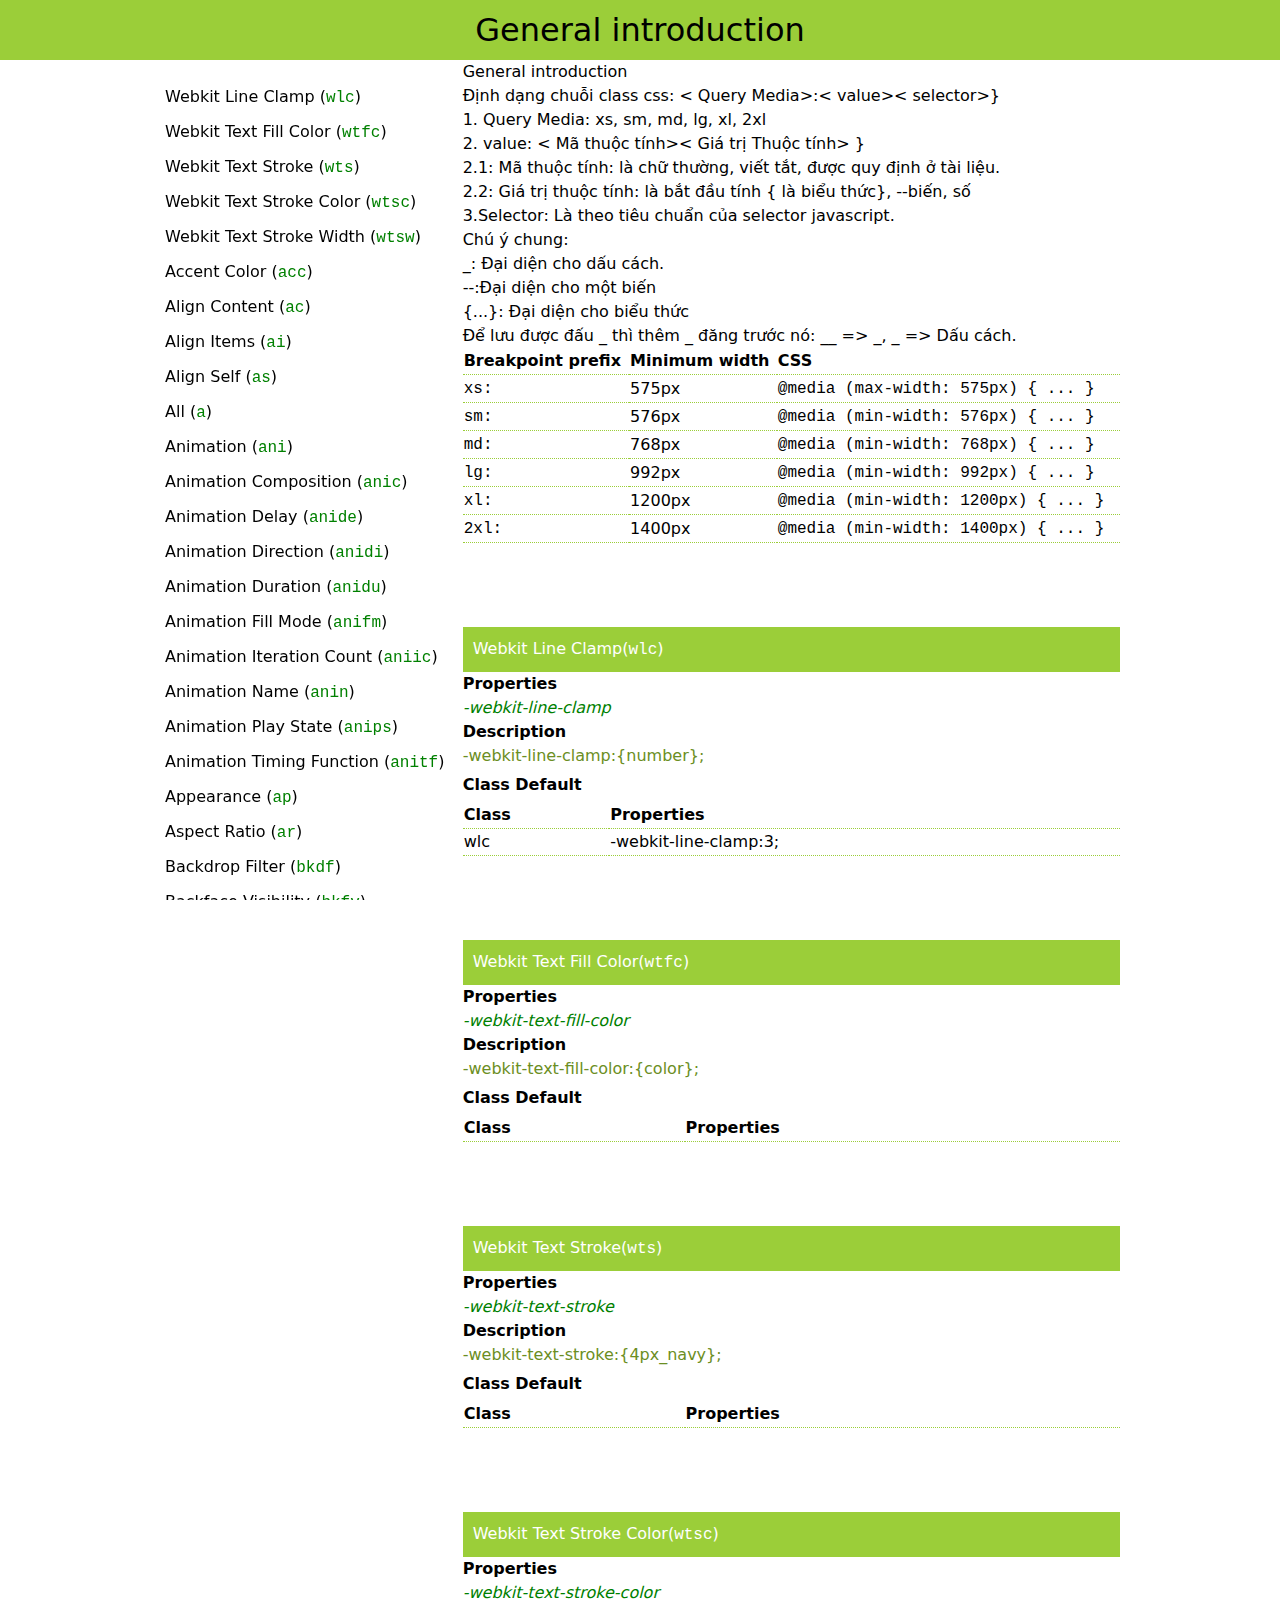
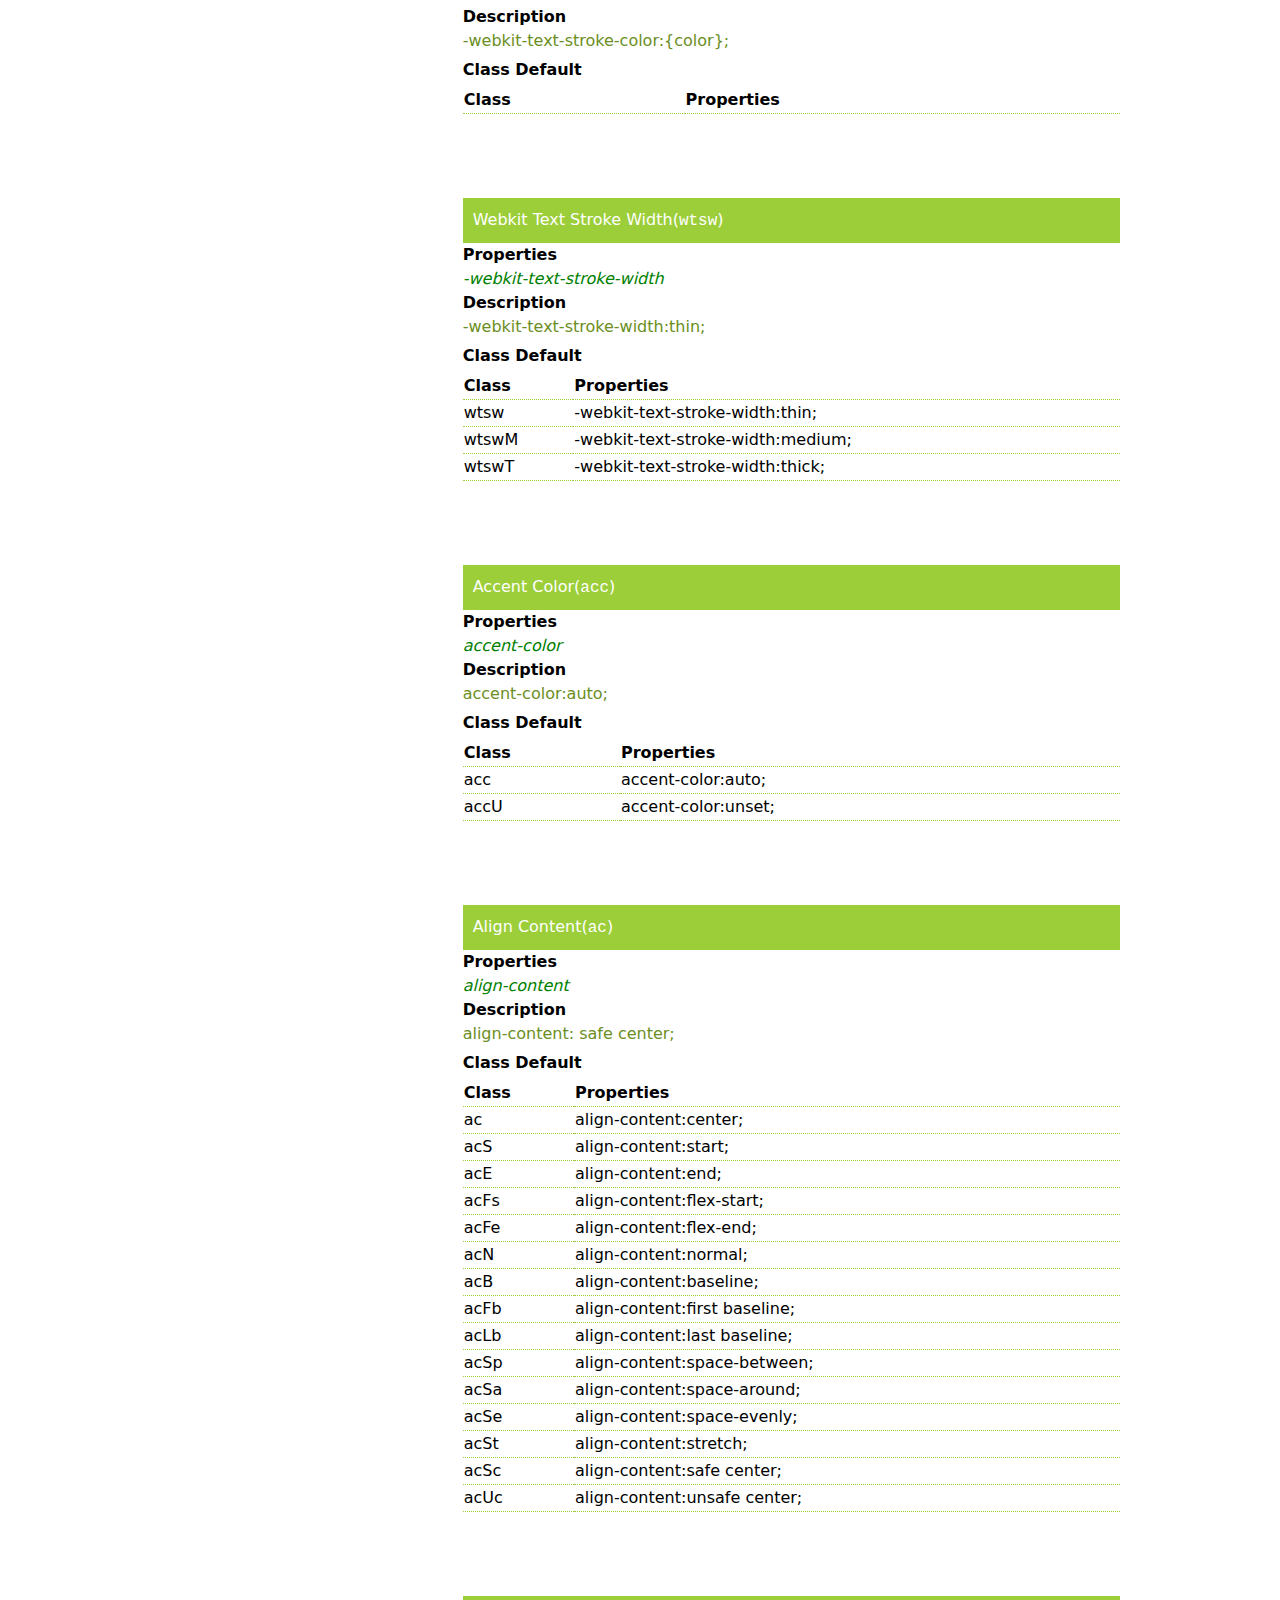
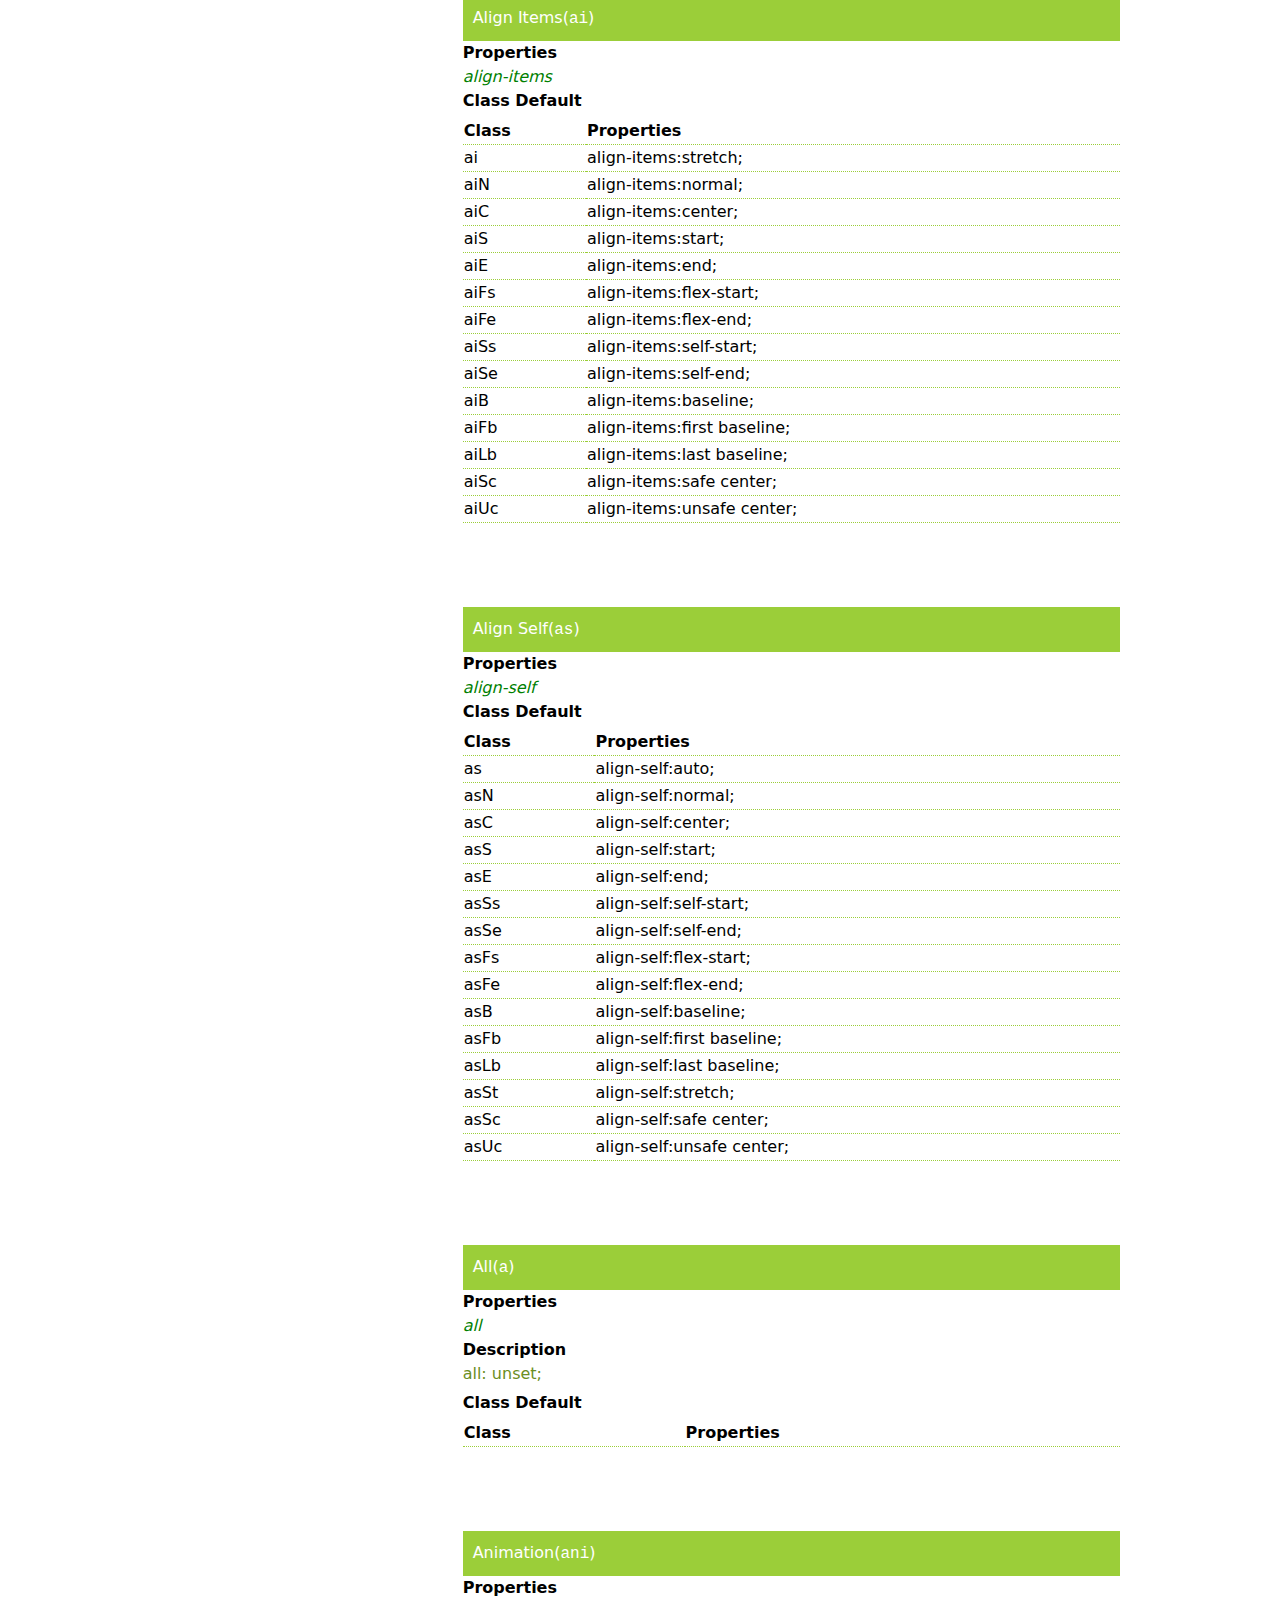
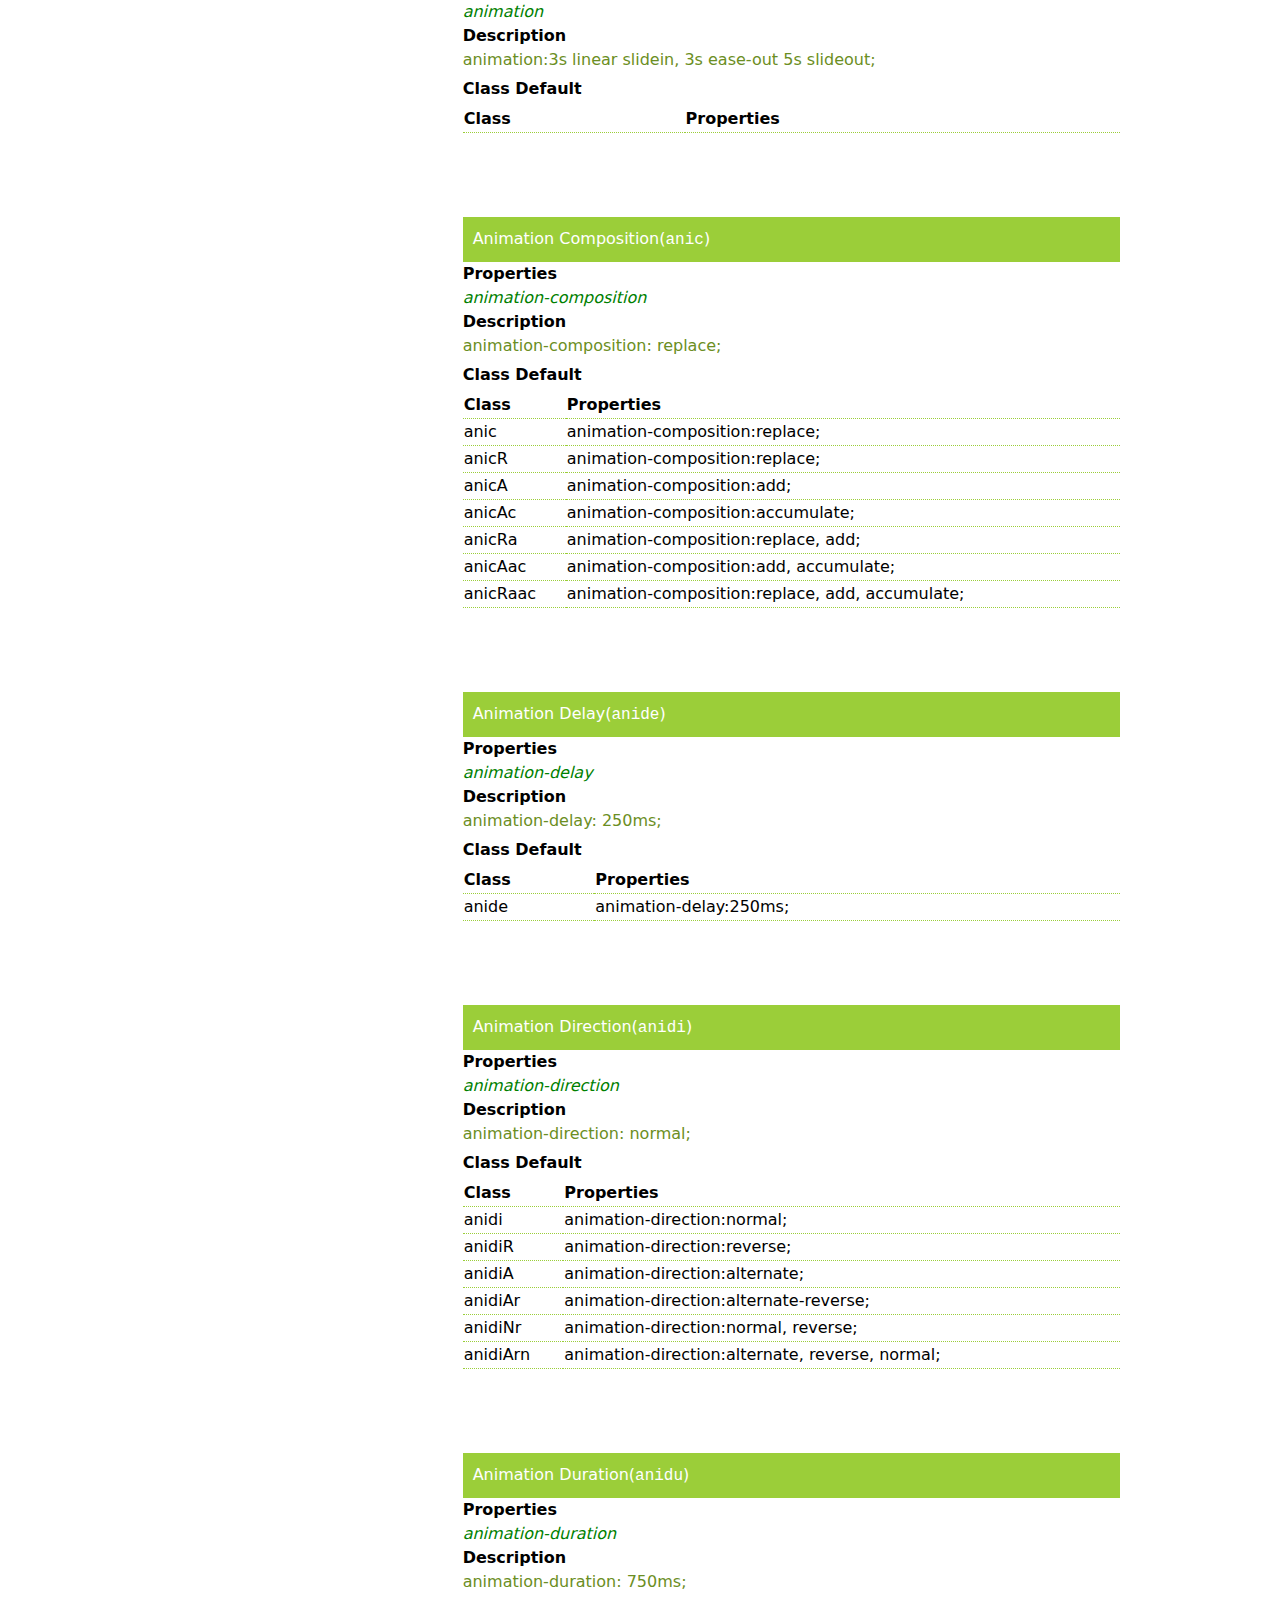
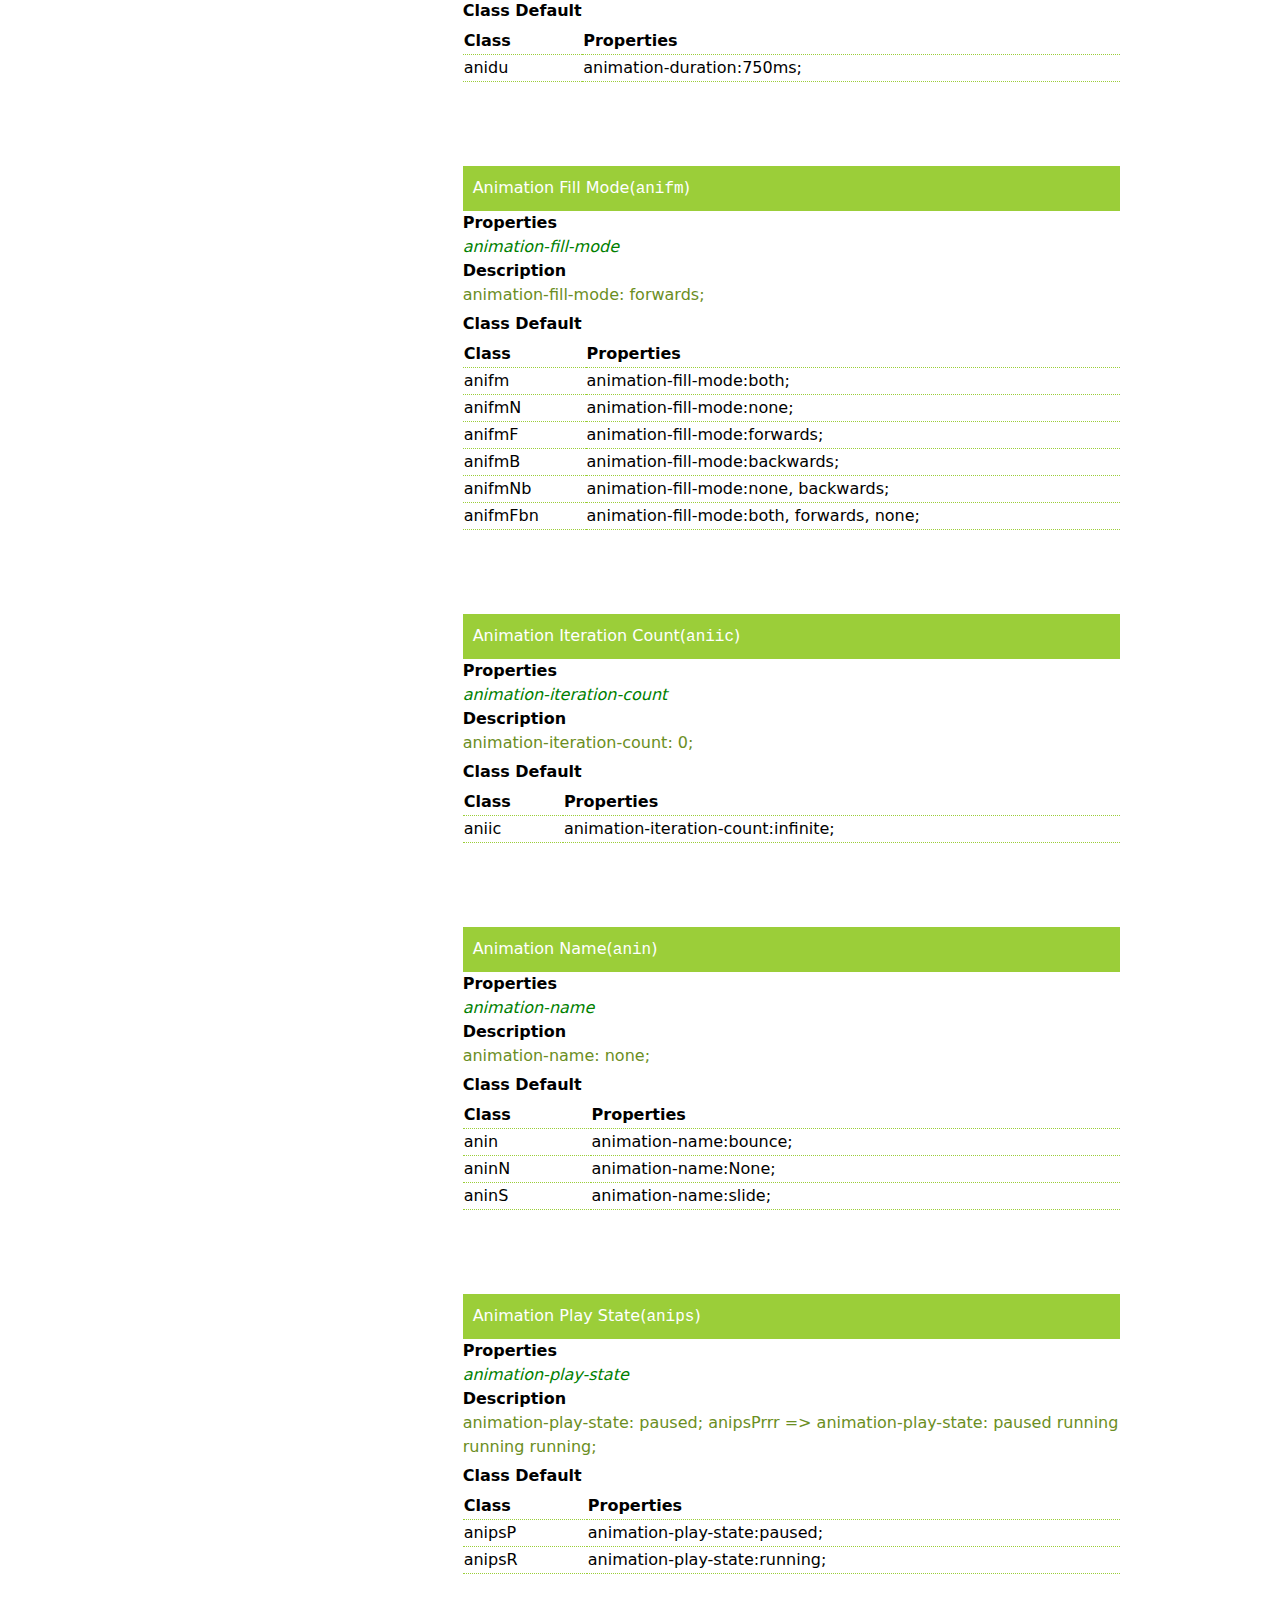
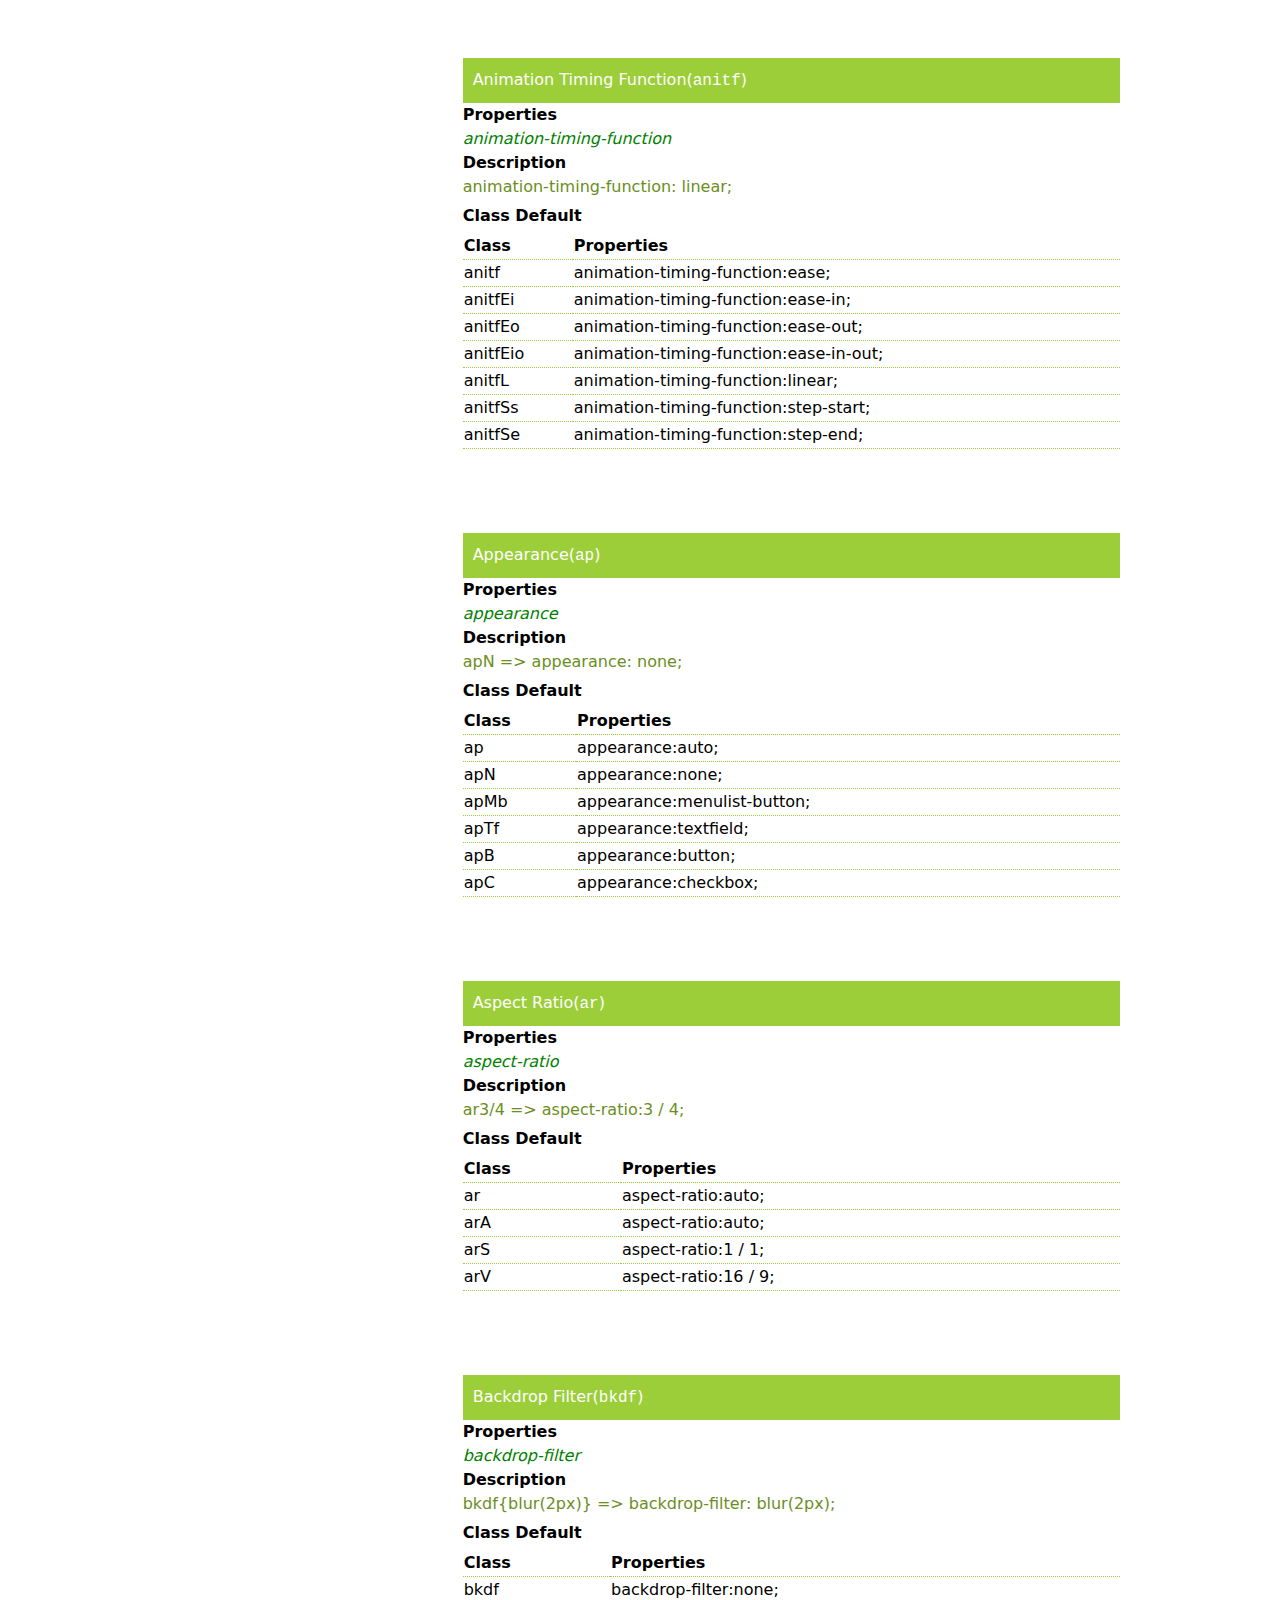
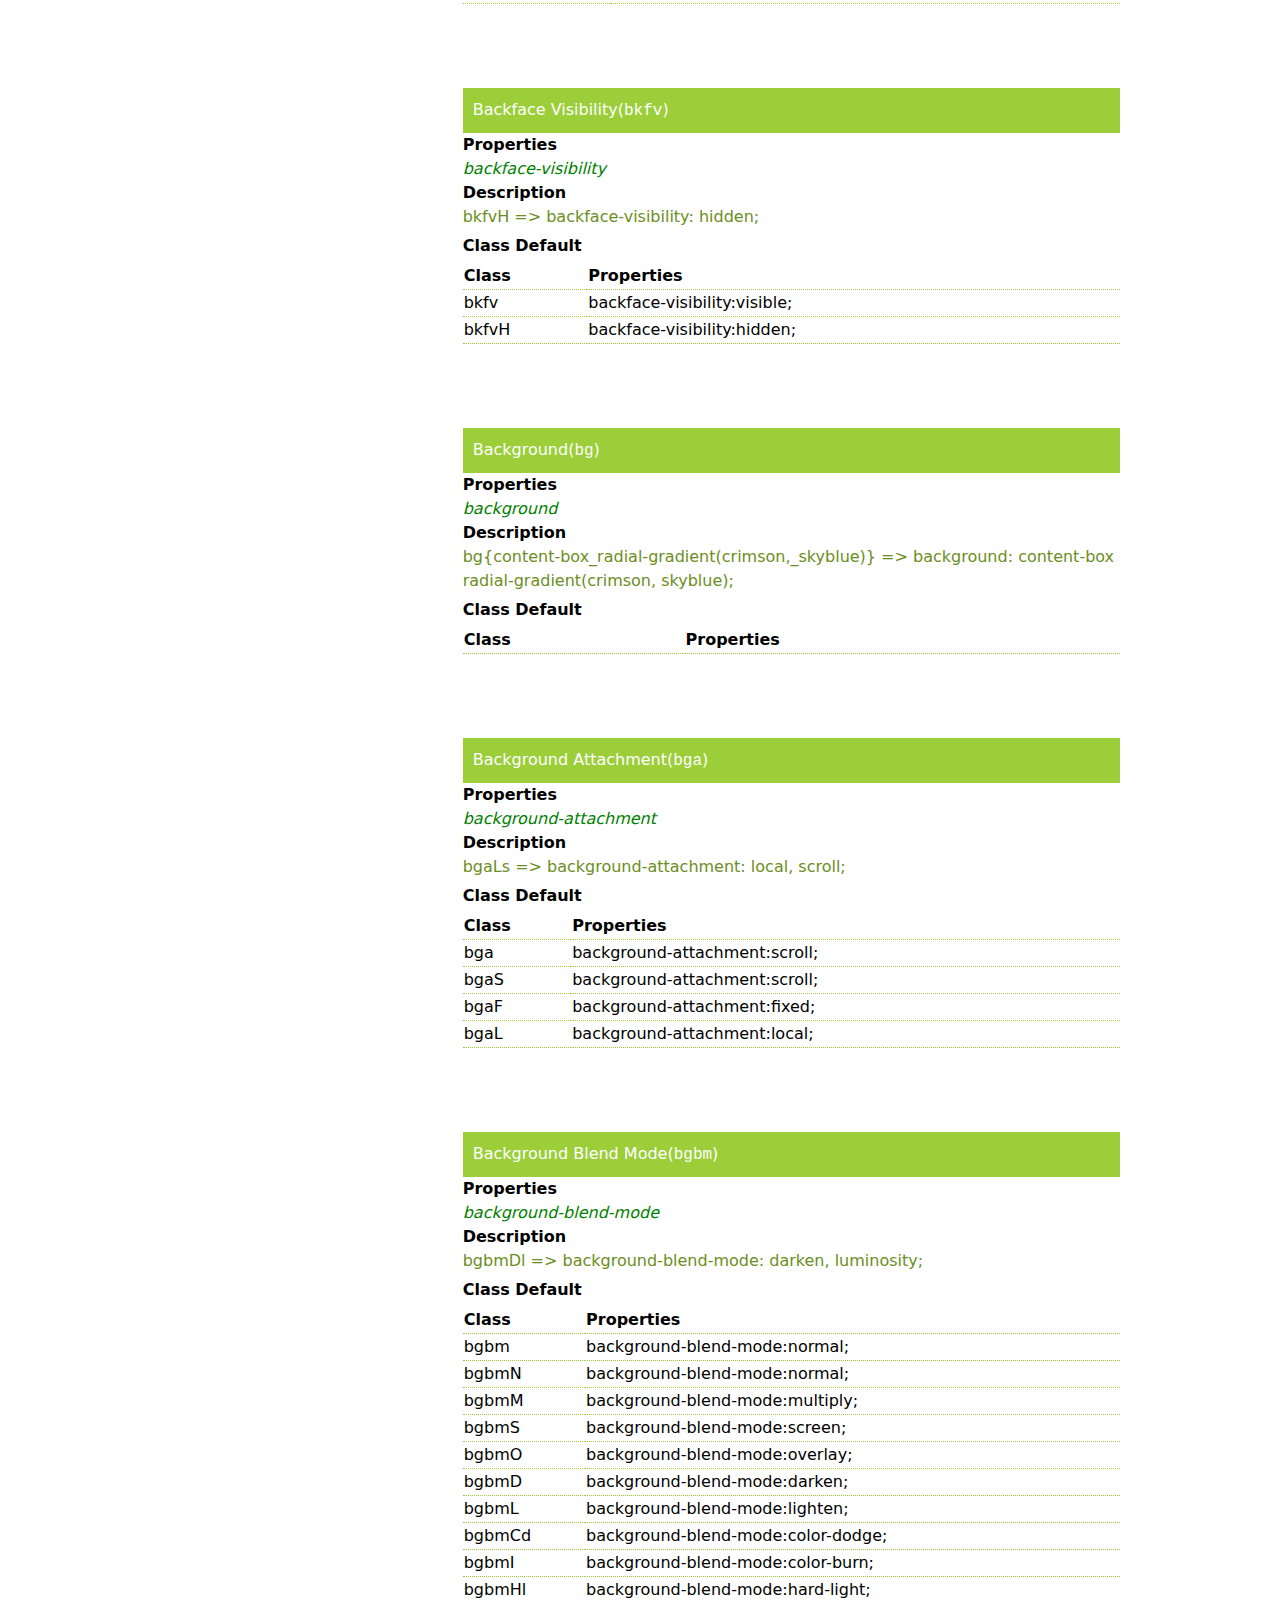
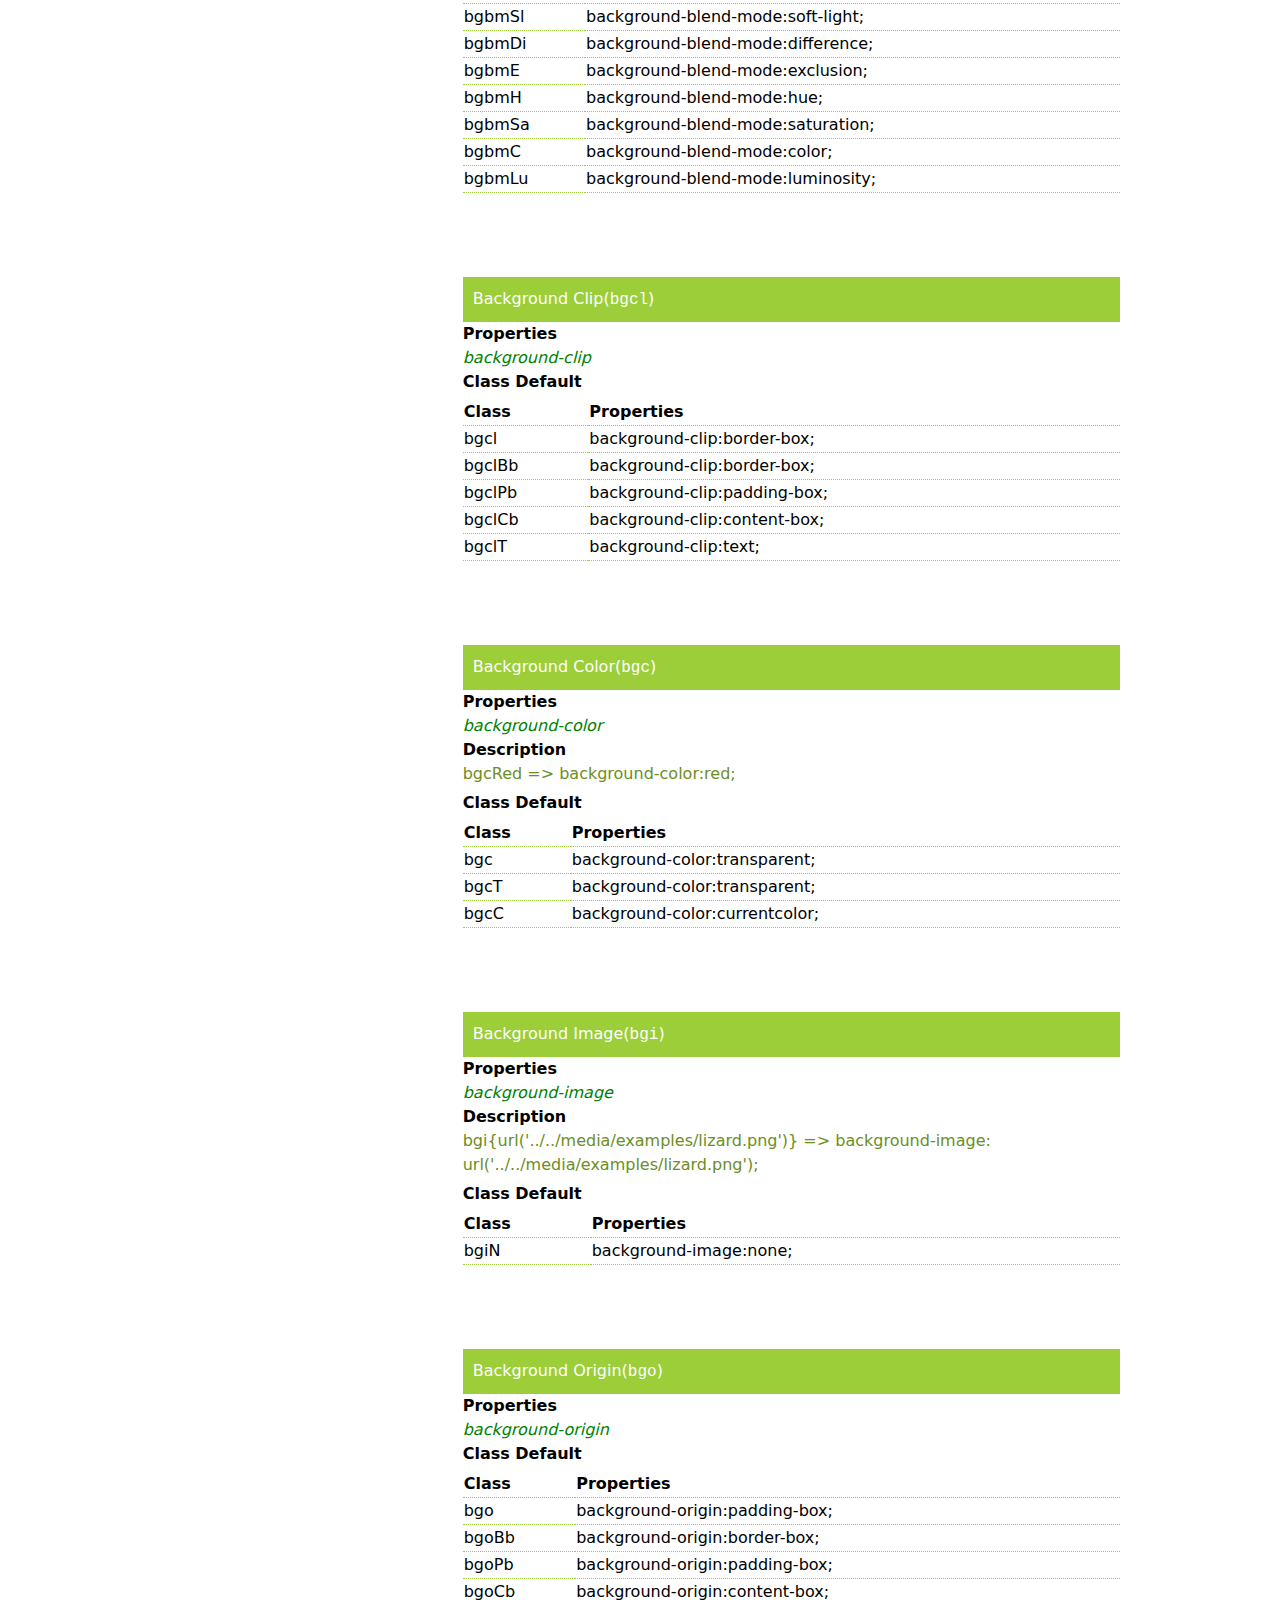
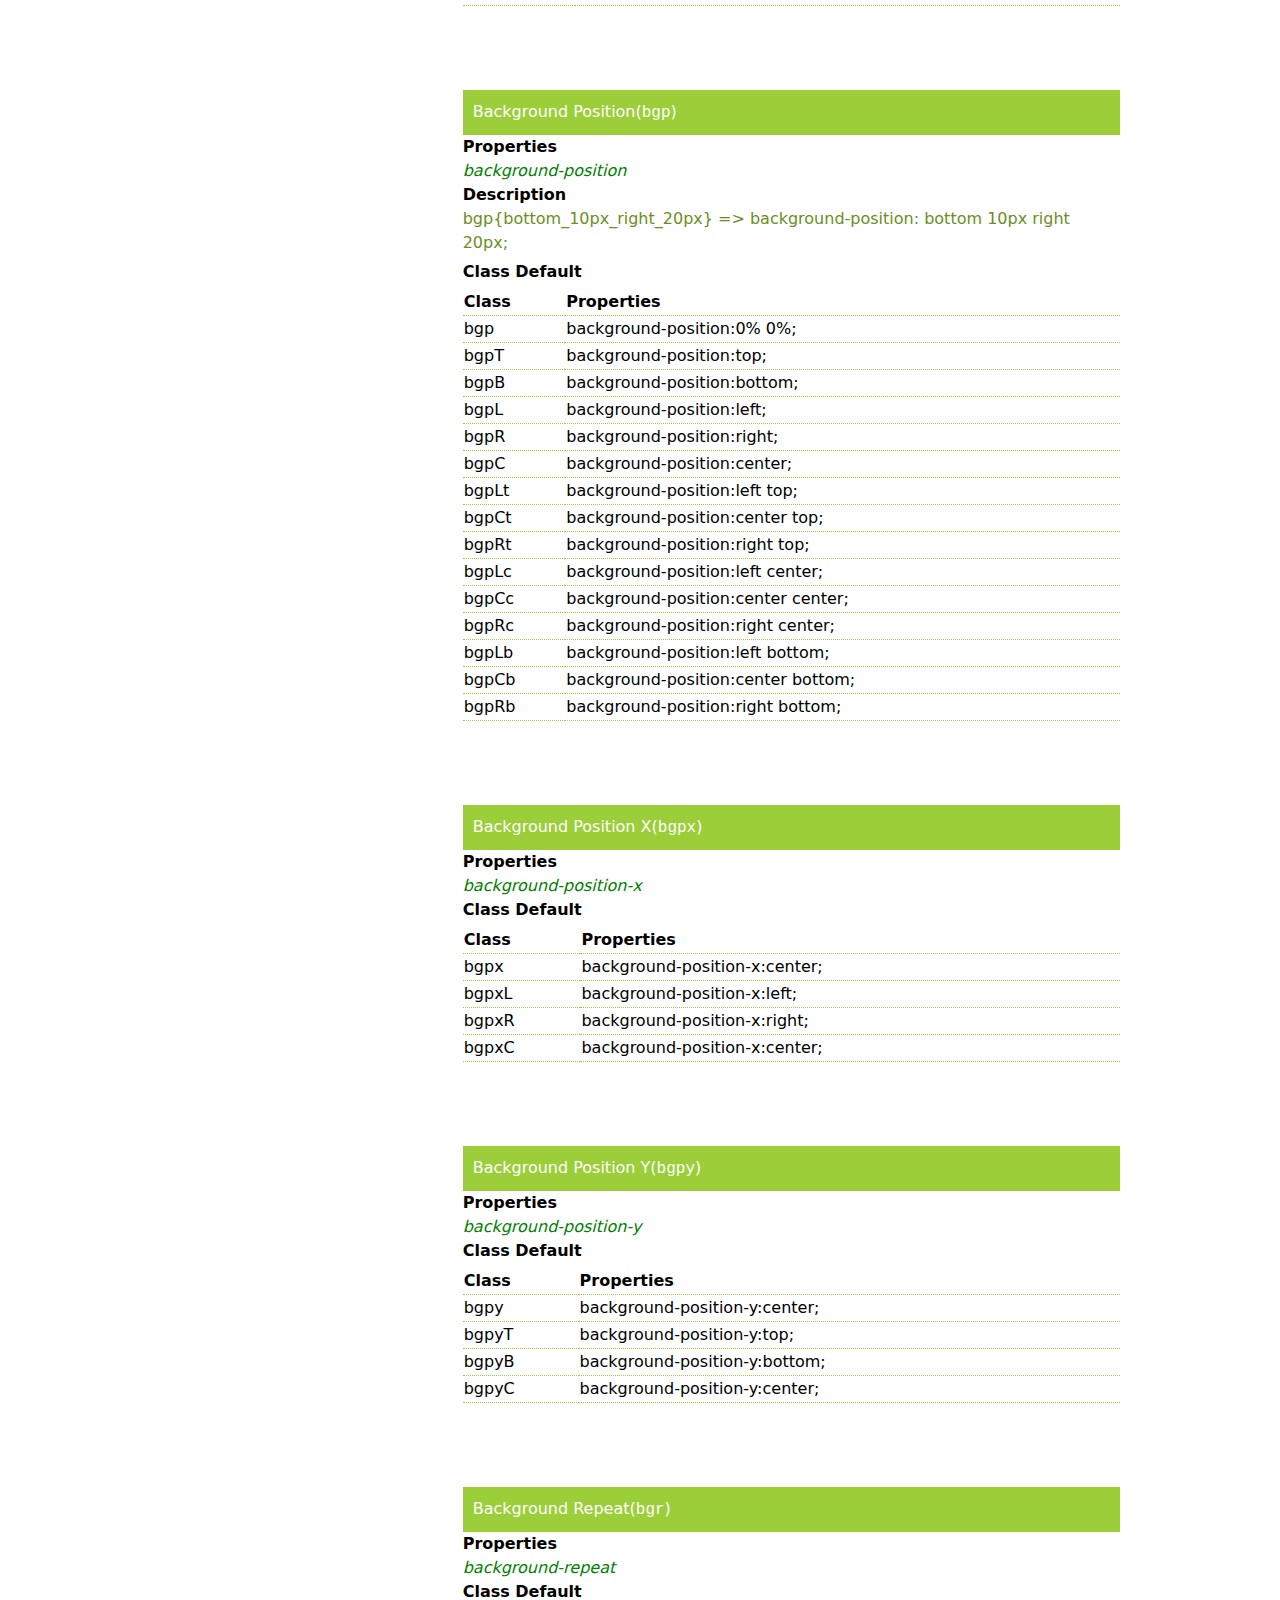
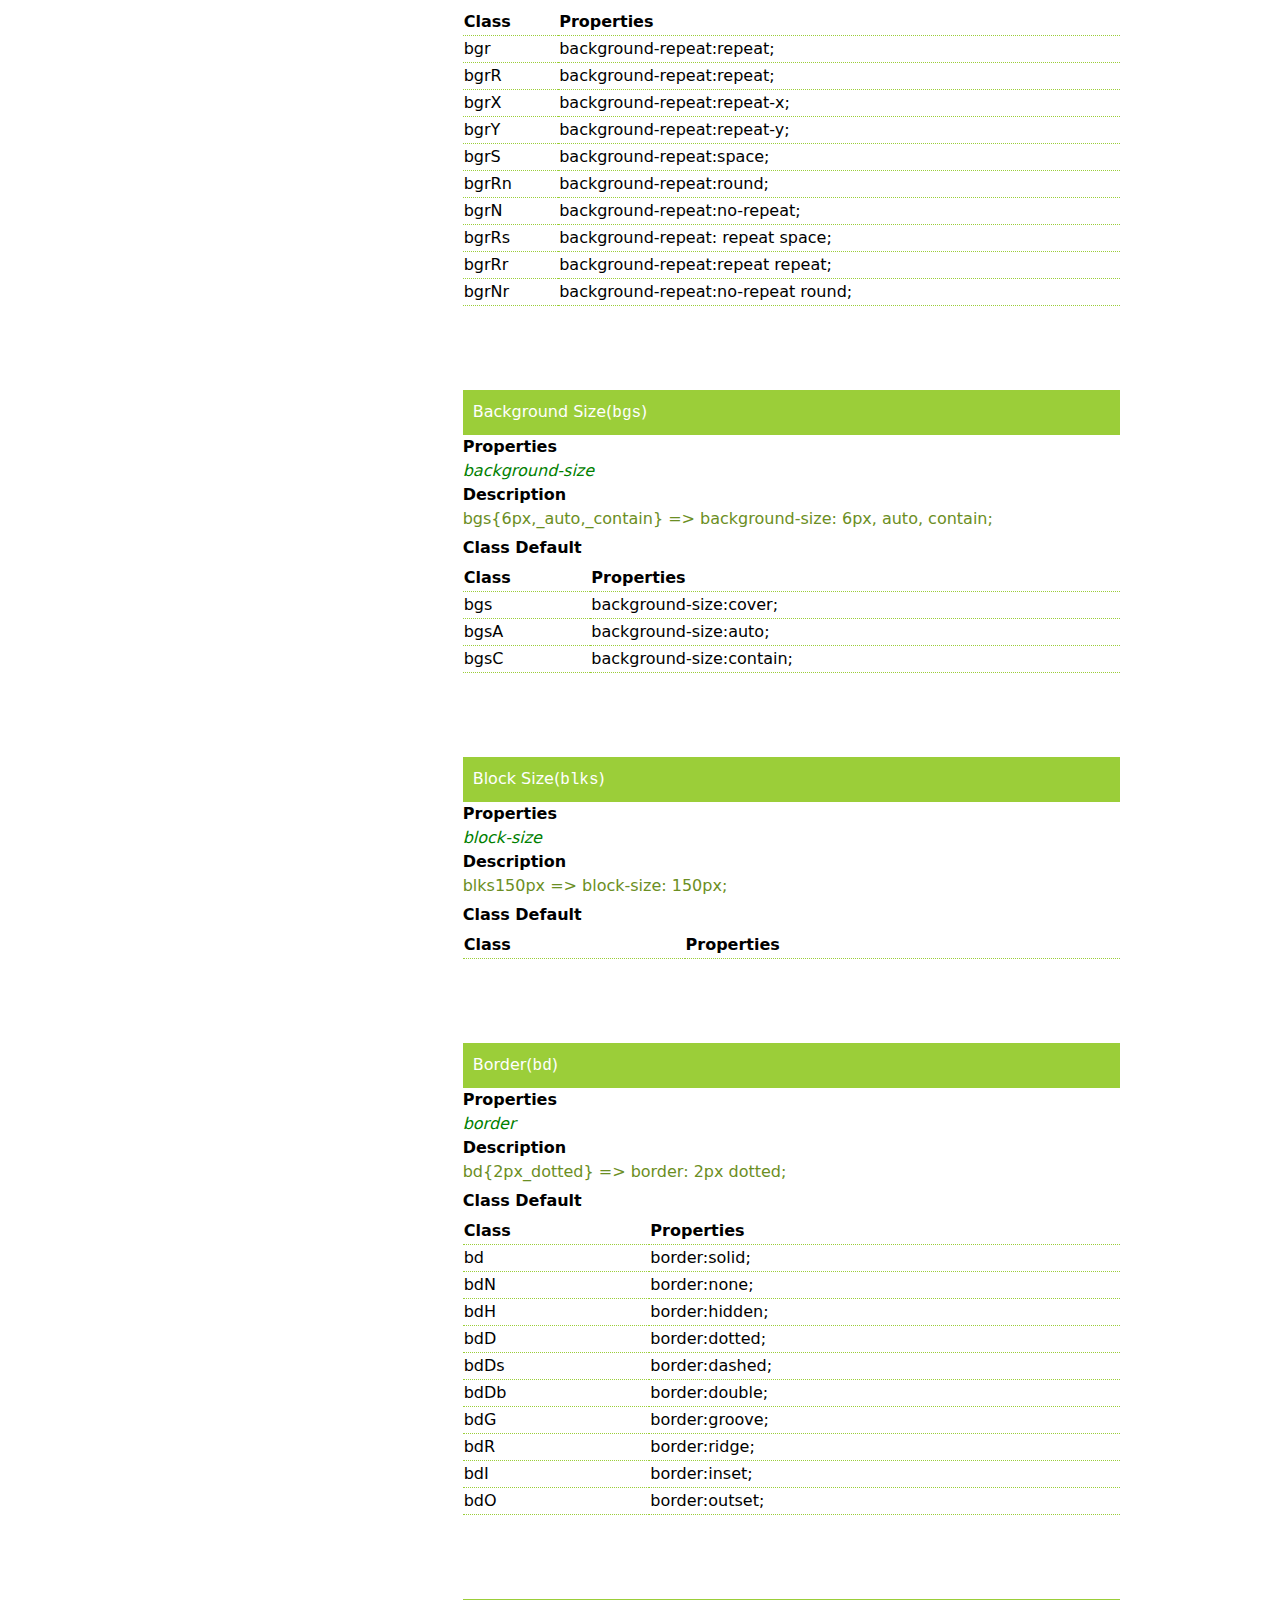
<file: index.html>
<!DOCTYPE html>
<html lang="en">
<head>
    <meta charset="UTF-8">
    <meta name="viewport" content="width=device-width, initial-scale=1.0">
    <title>Hướng dẫn sử dụng</title>
    <script src="./sdknext.js"></script>
    <style>
        :root{
            
            --cw1: 255 255 255; 
            --cdw1:248 248 248;
            --cr1:234 67 53;
            --cb1:16 98 229;
            --cy11:251 188 5;
            --cg1:155 206 57;
            --cdg1:4 60 57;
            --cgr1:77 79 92;
            --clgr1:237 238 240;

            --cw2: 255, 255, 255;
            --cdg2:248, 248, 248;
            --cr2b:234, 67, 53;
            --cb2:16, 98, 229;
            --cy2:251, 188, 5;
            --cg2:155, 206, 57;
            --cdg2:4, 60, 57;
            --cg2:77, 79, 92;
            --clgr2:237, 238, 240;

            --cw:#FFFFFF;
            --cdw:#F8F8F8;
            --cr:#EA4335;
            --cb:#1062E5;
            --cy:#FBBC05;
            --cgr:#4D4F5C;
            --cg: #9BCE39;
            --cdg:#043C39;
            --clgr:#EDEEF0;
            
            --sm: 576px;
            --md: 768px;
            --lg:992px;
            --xl:1200px;
            --xxl:1400px;

            --fs:0.8125rem;  /*13*/
            --fm:1rem; /*16*/
            --fl:1.125rem; /*18*/
            --fxl:1.75rem; /*28*/
            --fxxl:2.1875rem; /*35*/
        
            --gs:0.5rem; /*8*/
            --gm:1rem; /*16*/
            --gl:1.5rem; /*24*/
            --gxl:2rem; /*32*/
            --gxxl:2.5rem; /*40*/
            --tp: 300px calc(100% - 420px);
            --bss:0px 3px 6px #00000029;
        }
    </style>
</head>
<body>
     <div class="h60px bgc--cg dF fxdC jcC aiC oflyS posSt t0px">
        <div class="fns2rem">General introduction</div>
    </div>
    <div class="dF mw--lg mxA px1rem">
        <div class="menu w{clamp(300px_20%_350px)} c--cg_a:target"></div>
        <div class="content fx1 p10px_h3 bgc--cg_h3 c--cw_h3 bdb{1px_dotted_var(--cg)}_tr"></div>
    </div>
        <script>
            let script = document.querySelector("script#loadcss");
                
       addEventListener("loaded_tfl_css", () => {
        var objCss = tfl_css;
        var obx = objCss.execute("genObjCss", []);
            var createMenu = () => {
                let liText = "";
                Object.keys(obx).forEach((k) => {
                    let txt = obx[k].title;
                     liText += `<li class="p5px"> <a class="td" href="#${k}"> ${txt}</a> (<code class="cGreen">${k}</code>) </li>`;
                });
                return `<ul class="posSt t80px mh{calc(100vh_-_80px)} oflyS bgGreen_li:hover cWhite_li:hover cWhite_li:hover_code">${liText}</ul>`;
            }
            var createContent=() => {
                let cssObj = obx;
                var objHtml = Object.keys(cssObj).map( p => {
            var pObject = cssObj[p];
           
            let namesP = typeof pObject.names == "string" ? [pObject.names] : (pObject.names? pObject.names : []);
            
            var desP = pObject.title || "";
            var defaultP = pObject.default || "";
            var extsP = pObject.exts || null;
            var idP = p;
            var fnContent = () => {
                let content = "";
                if(defaultP) {
                    content += `<tr>
                            <td> ${p} </td>
                            <td> ${namesP.map(mp => `${mp}:${defaultP};`).join("<br/>")} </td>
                        </tr>\n`;
                }
                if(extsP) {
                    content +=  Object.keys(extsP).map(me => {
                        let mme = me[0].toUpperCase() + me.slice(1);
                      return  `<tr>
                            <td> ${p}${mme} </td>
                            <td> ${namesP.map(mp => `${mp}:${extsP[me]};`).join("<br/>")} </td>
                            </tr>`;
                    }).join("\n");
                    
                }
                
                
                return `<table class="mt5px w100%"><tr>  <th class="taL"> Class </th> <th class="taL"> Properties </th></tr> ${content}</table>`;
            }
           
           
           
            var strP = `<div id="${p}">
                    <div>
                        <div class="cT">_</div>

                        <h3  class="mt60px">${desP}(<code color="cGreen!">${p}</code>)</h3>
                        <div>
                            <div class="fw700">Properties</div>
                            <div class="fnsty{italic} cGreen">${namesP.join("</br>")}</div>
                            
                        </div>
                        ${pObject.des? `
                            <div class="pb5px">
                                <div class="fw700">Description</div>
                            <div class="cOliveDrab">${pObject.des}</div>
                            </div>
                            `:``}
                        
                        <div>
                            <div class="fw700">Class Default</div>
                            ${fnContent()} 
                            
                            </div>
                    </div>
                </div>`;
            return strP;
 
        });
       

   return  ` <div>
               <h2>General introduction </h2>
               <div> 
                    Định dạng chuỗi class css:  < Query Media>:< value>< selector>} <br/>
                    1. Query Media: xs, sm, md, lg, xl, 2xl <br/>
                    2. value:  < Mã thuộc tính>< Giá trị Thuộc tính> } <br/>
                    2.1: Mã thuộc tính: là chữ thường, viết tắt, được quy định ở tài liệu. <br/>
                    2.2: Giá trị thuộc tính: là bắt đầu tính { là biểu thức}, --biến, số <br/>
                    3.Selector: Là theo tiêu chuẩn của selector javascript. <br/>

                    Chú ý chung: <br/>
                    _: Đại diện cho dấu cách. <br/>
                    --:Đại diện cho một biến <br/>
                    {...}: Đại diện cho biểu thức <br/>
                    Để lưu được đấu _ thì thêm _ đăng trước nó: __ => _, _ => Dấu cách. <br/>
                    <div></div>

                  
                   <table class="w100%">
                       <thead>
                           <tr>
                               <th class="taL">Breakpoint prefix</th>
                               <th class="taL">Minimum width</th>
                               <th class="taL">CSS</th>
                           </tr>
                       </thead>
                       <tbody>
                               <tr><td><code>xs:</code></td><td>575px</td><td><code>@media (max-width: 575px) { ... }</code></td></tr>
                               <tr><td><code>sm:</code></td><td>576px</td><td><code>@media (min-width: 576px) { ... }</code></td></tr>
                               <tr><td><code>md:</code></td><td>768px</td><td><code>@media (min-width: 768px) { ... }</code></td></tr>
                               <tr><td><code>lg:</code></td><td>992px</td><td><code>@media (min-width: 992px) { ... }</code></td></tr>
                               <tr><td><code>xl:</code></td><td>1200px</td><td><code>@media (min-width: 1200px) { ... }</code></td></tr>
                               <tr><td><code>2xl:</code></td><td>1400px</td><td><code>@media (min-width: 1400px) { ... }</code></td></tr>
                       </tbody>
                   </table>
               </div>
               <div>${ objHtml.join("\n")}</div>
           </div>`;
            }
           
            setTimeout(() => {
                
                document.querySelector(".menu").innerHTML = createMenu();
           document.querySelector(".content").innerHTML = createContent();
            if (window.location.hash) {
            const hash = window.location.hash.substring(1);
            const targetElement = document.getElementById(hash);

            if (targetElement) {
                targetElement.scrollIntoView({
                    behavior: "smooth", 
                    block: "start"
                });
            }
           
        }
        }, 100);
       })

       
      </script>
</body>
</html>
</file>
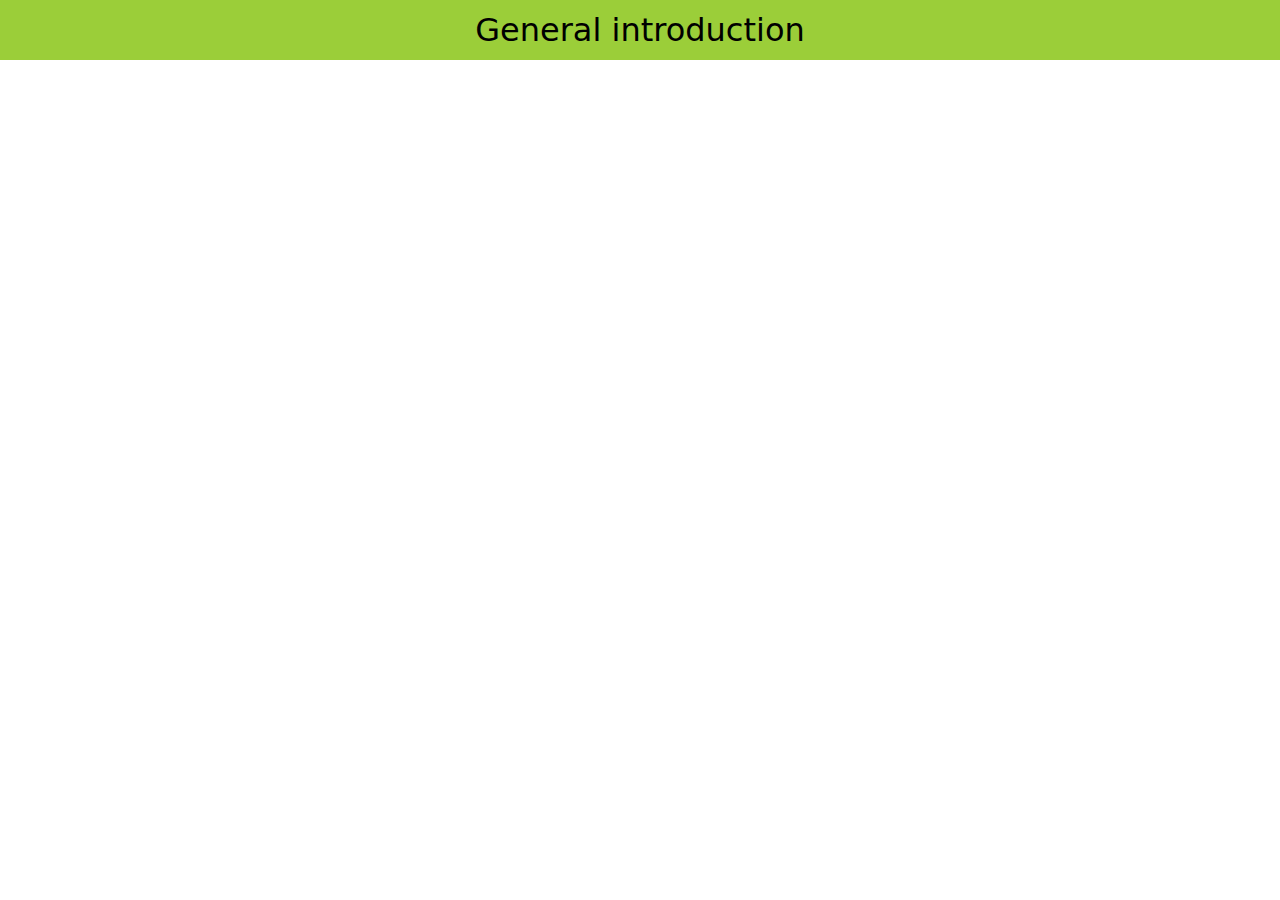
<file: test.html>
<!DOCTYPE html>
<html lang="en">
<head>
    <meta charset="UTF-8">
    <meta name="viewport" content="width=device-width, initial-scale=1.0">
    <title>Hướng dẫn sử dụng</title>
    <script src="./sdknextx.js"></script>
   
    <style>
        :root{
            
            --cw1: 255 255 255; 
            --cdw1:248 248 248;
            --cr1:234 67 53;
            --cb1:16 98 229;
            --cy11:251 188 5;
            --cg1:155 206 57;
            --cdg1:4 60 57;
            --cgr1:77 79 92;
            --clgr1:237 238 240;

            --cw2: 255, 255, 255;
            --cdg2:248, 248, 248;
            --cr2b:234, 67, 53;
            --cb2:16, 98, 229;
            --cy2:251, 188, 5;
            --cg2:155, 206, 57;
            --cdg2:4, 60, 57;
            --cg2:77, 79, 92;
            --clgr2:237, 238, 240;

            --cw:#FFFFFF;
            --cdw:#F8F8F8;
            --cr:#EA4335;
            --cb:#1062E5;
            --cy:#FBBC05;
            --cgr:#4D4F5C;
            --cg: #9BCE39;
            --cdg:#043C39;
            --clgr:#EDEEF0;
            
            --sm: 576px;
            --md: 768px;
            --lg:992px;
            --xl:1200px;
            --xxl:1400px;

            --fs:0.8125rem;  /*13*/
            --fm:1rem; /*16*/
            --fl:1.125rem; /*18*/
            --fxl:1.75rem; /*28*/
            --fxxl:2.1875rem; /*35*/
        
            --gs:0.5rem; /*8*/
            --gm:1rem; /*16*/
            --gl:1.5rem; /*24*/
            --gxl:2rem; /*32*/
            --gxxl:2.5rem; /*40*/
            --tp: 300px calc(100% - 420px);
            --bss:0px 3px 6px #00000029;
        }
    </style>
</head>
<body>
     <div class="h60px bgc--cg dF fxdC jcC aiC oflyS posSt t0px">
        <div class="fns2rem">General introduction</div>
    </div>
    <div class="dF mw--lg mxA px1rem">
        <div class="menu w{clamp(300px_20%_350px)} c--cg_a:target"></div>
        <div class="content fx1 p10px_h3 bgc--cg_h3 c--cw_h3 bdb{1px_dotted_var(--cg)}_tr"></div>
    </div>
        <script>
addEventListener("loaded_tfl_css", () => {
        var objCss = tfl_css;
        var obx = objCss.invoker0("genObjCss");
        
            var createMenu = () => {
                let liText = "";
                Object.keys(obx).forEach((k) => {
                    let txt = obx[k].title;
                     liText += `<li class="p5px"> <a class="td" href="#${k}"> ${txt}</a> (<code class="cGreen">${k}</code>) </li>`;
                });
                return `<ul class="posSt t80px mh{calc(100vh_-_80px)} oflyS bgGreen_li:hover cWhite_li:hover cWhite_li:hover_code">${liText}</ul>`;
            }
            var createContent=() => {
                let cssObj = obx;
                var objHtml = Object.keys(cssObj).map( p => {
            var pObject = cssObj[p];
           
            let namesP = typeof pObject.names == "string" ? [pObject.names] : (pObject.names? pObject.names : []);
            
            var desP = pObject.title || "";
            var defaultP = pObject.default || "";
            var extsP = pObject.exts || null;
            var idP = p;
            var fnContent = () => {
                let content = "";
                if(defaultP) {
                    content += `<tr>
                            <td> ${p} </td>
                            <td> ${namesP.map(mp => `${mp}:${defaultP};`).join("<br/>")} </td>
                        </tr>\n`;
                }
                if(extsP) {
                    content +=  Object.keys(extsP).map(me => {
                        let mme = me[0].toUpperCase() + me.slice(1);
                      return  `<tr>
                            <td> ${p}${mme} </td>
                            <td> ${namesP.map(mp => `${mp}:${extsP[me]};`).join("<br/>")} </td>
                            </tr>`;
                    }).join("\n");
                    
                }
                
                
                return `<table class="mt5px w100%"><tr>  <th class="taL"> Class </th> <th class="taL"> Properties </th></tr> ${content}</table>`;
            }
           
           
           
            var strP = `<div id="${p}">
                    <div>
                        <div class="cT">_</div>

                        <h3  class="mt60px">${desP}(<code color="cGreen!">${p}</code>)</h3>
                        <div>
                            <div class="fw700">Properties</div>
                            <div class="fnsty{italic} cGreen">${namesP.join("</br>")}</div>
                            
                        </div>
                        ${pObject.des? `
                            <div class="pb5px">
                                <div class="fw700">Description</div>
                            <div class="cOliveDrab">${pObject.des}</div>
                            </div>
                            `:``}
                        
                        <div>
                            <div class="fw700">Class Default</div>
                            ${fnContent()} 
                            
                            </div>
                    </div>
                </div>`;
            return strP;
 
        });
       

   return  ` <div>
               <h2>General introduction </h2>
               <div> 
                    Định dạng chuỗi class css:  < Query Media>:< value>< selector>} <br/>
                    1. Query Media: xs, sm, md, lg, xl, 2xl <br/>
                    2. value:  < Mã thuộc tính>< Giá trị Thuộc tính> } <br/>
                    2.1: Mã thuộc tính: là chữ thường, viết tắt, được quy định ở tài liệu. <br/>
                    2.2: Giá trị thuộc tính: là bắt đầu tính { là biểu thức}, --biến, số <br/>
                    3.Selector: Là theo tiêu chuẩn của selector javascript. <br/>

                    Chú ý chung: <br/>
                    _: Đại diện cho dấu cách. <br/>
                    --:Đại diện cho một biến <br/>
                    {...}: Đại diện cho biểu thức <br/>
                    Để lưu được đấu _ thì thêm _ đăng trước nó: __ => _, _ => Dấu cách. <br/>
                    <div></div>

                  
                   <table class="w100%">
                       <thead>
                           <tr>
                               <th class="taL">Breakpoint prefix</th>
                               <th class="taL">Minimum width</th>
                               <th class="taL">CSS</th>
                           </tr>
                       </thead>
                       <tbody>
                               <tr><td><code>xs:</code></td><td>575px</td><td><code>@media (max-width: 575px) { ... }</code></td></tr>
                               <tr><td><code>sm:</code></td><td>576px</td><td><code>@media (min-width: 576px) { ... }</code></td></tr>
                               <tr><td><code>md:</code></td><td>768px</td><td><code>@media (min-width: 768px) { ... }</code></td></tr>
                               <tr><td><code>lg:</code></td><td>992px</td><td><code>@media (min-width: 992px) { ... }</code></td></tr>
                               <tr><td><code>xl:</code></td><td>1200px</td><td><code>@media (min-width: 1200px) { ... }</code></td></tr>
                               <tr><td><code>2xl:</code></td><td>1400px</td><td><code>@media (min-width: 1400px) { ... }</code></td></tr>
                       </tbody>
                   </table>
               </div>
               <div>${ objHtml.join("\n")}</div>
           </div>`;
            }
           
            setTimeout(() => {
                
                document.querySelector(".menu").innerHTML = createMenu();
           document.querySelector(".content").innerHTML = createContent();
            if (window.location.hash) {
            const hash = window.location.hash.substring(1);
            const targetElement = document.getElementById(hash);

            if (targetElement) {
                targetElement.scrollIntoView({
                    behavior: "smooth", 
                    block: "start"
                });
            }
           
        }
        }, 100);
});

       
      </script>
</body>
</html>
</file>
